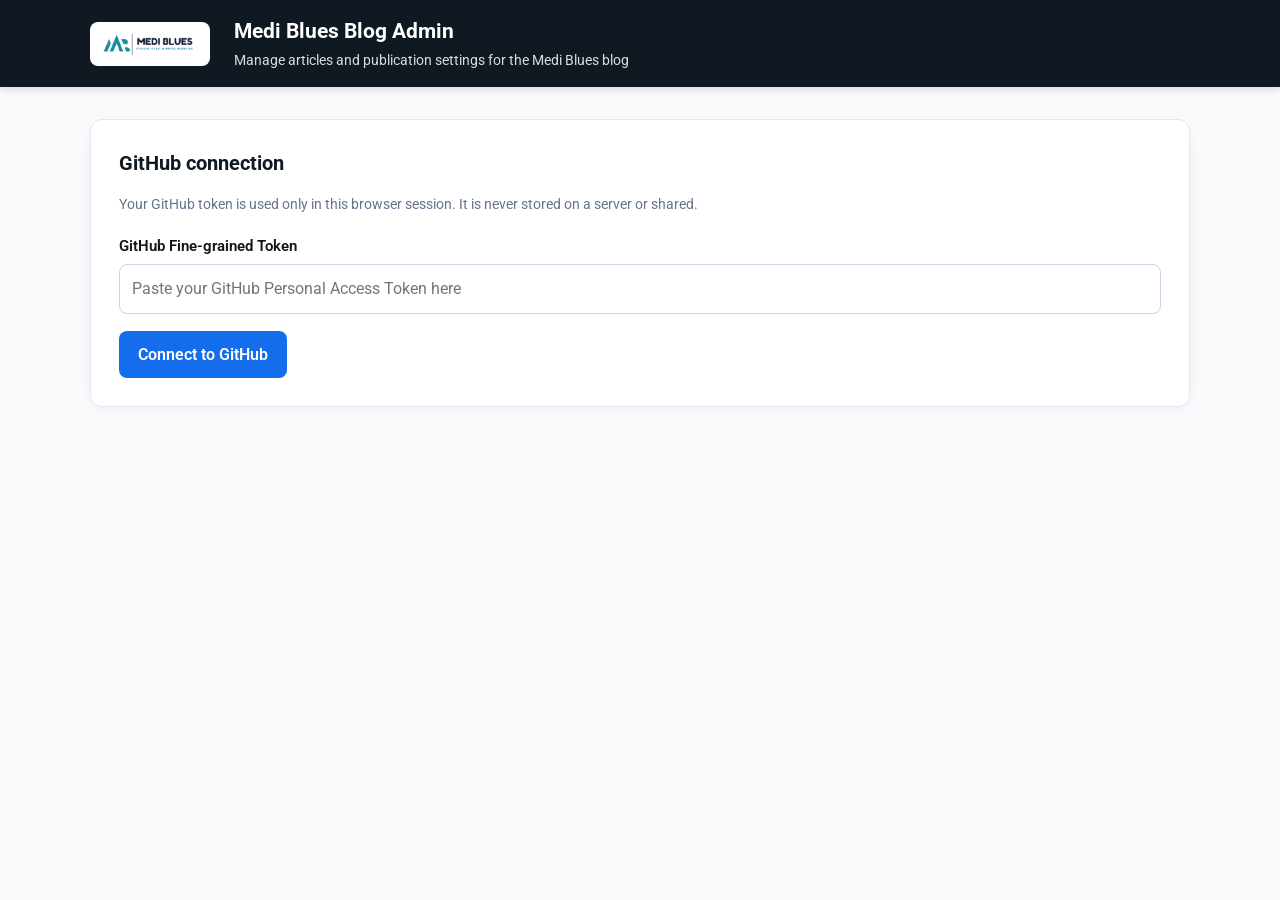
<file: admin/index.html>
<!DOCTYPE html>
<html lang="en">
<head>
  <meta charset="utf-8">
  <meta name="viewport" content="width=device-width, initial-scale=1">
  <title>Medi Blues Blog Admin</title>

  <link rel="icon" type="image/png" href="../Public/Images/mediblues-logo.png">

  <!-- Google Fonts (Roboto - Official mediblues.com font) -->
  <link rel="preconnect" href="https://fonts.googleapis.com">
  <link rel="preconnect" href="https://fonts.gstatic.com" crossorigin>
  <link href="https://fonts.googleapis.com/css2?family=Roboto:wght@300;400;500;700;800;900&display=swap" rel="stylesheet">

  <!-- External Admin Stylesheet -->
  <link rel="stylesheet" href="css/admin.css">
</head>
<body>

  <!-- Admin Header -->
  <header>
    <div class="admin-header-inner">
      <a href="../" class="admin-brand" aria-label="Back to Medi Blues Blog">
        <img class="admin-brand-logo" src="../Public/Images/mediblues-logo.png" alt="Medi Blues Logo" width="120" height="32">
      </a>
      <div class="admin-header-text">
        <h1>Medi Blues Blog Admin</h1>
        <p>Manage articles and publication settings for the Medi Blues blog</p>
      </div>
    </div>
  </header>

  <div class="container">

    <!-- GitHub Connection Panel -->
    <section class="panel" id="auth-panel">
      <h2>GitHub connection</h2>
      <p class="token-note">
        Your GitHub token is used only in this browser session.
        It is never stored on a server or shared.
      </p>

      <label for="token">GitHub Fine-grained Token</label>
      <input
        id="token"
        type="password"
        autocomplete="current-password"
        placeholder="Paste your GitHub Personal Access Token here">

      <button class="primary" id="connect" type="button">
        Connect to GitHub
      </button>
    </section>

    <!-- Status Banner -->
    <div id="status" class="status"></div>

    <!-- Article Management Panel -->
    <section class="panel hidden" id="articles-panel">
      <div class="panel-header">
        <h2>Articles</h2>
        <button class="primary" id="newArticle" type="button">
          + New article
        </button>
      </div>

      <div id="articleList"></div>
    </section>

    <!-- Editor Panel -->
    <section class="panel hidden" id="editor-panel">
      <h2 id="editorTitle">New article</h2>
      <input type="hidden" id="editIndex">

      <label for="title">Title</label>
      <input
        id="title"
        type="text"
        placeholder="Example: When should you see a doctor?">

      <div class="grid">
        <div>
          <label for="category">Category</label>
          <input
            id="category"
            type="text"
            placeholder="General health">
        </div>

        <div>
          <label for="date">Publication date</label>
          <input
            id="date"
            type="date">
        </div>
      </div>

      <label for="excerpt">Short description (Summary)</label>
      <textarea
        id="excerpt"
        class="excerpt-textarea"
        placeholder="Short summary shown on the blog card"></textarea>

      <!-- Cover Image Upload Section -->
      <div class="image-upload-section">
        <label for="imageFile">Cover image</label>
        <p class="field-hint">Upload an image file from your computer (PNG, JPG, WEBP, GIF)</p>

        <!-- Drag & Drop Upload Zone -->
        <div class="image-dropzone" id="imageDropzone">
          <input
            type="file"
            id="imageFile"
            accept="image/png,image/jpeg,image/webp,image/gif,image/svg+xml"
            class="file-input-hidden">
          <div class="dropzone-content">
            <div class="dropzone-icon">
              <svg width="38" height="38" viewBox="0 0 24 24" fill="none" stroke="currentColor" stroke-width="1.8" stroke-linecap="round" stroke-linejoin="round">
                <rect x="3" y="3" width="18" height="18" rx="2" ry="2"/>
                <circle cx="8.5" cy="8.5" r="1.5"/>
                <polyline points="21 15 16 10 5 21"/>
              </svg>
            </div>
            <div class="dropzone-text">
              <span class="dropzone-title"><strong>Click to browse</strong> or drag &amp; drop image here</span>
              <span class="dropzone-sub">Supports PNG, JPG, WEBP, GIF up to 15MB</span>
            </div>
          </div>
        </div>

        <!-- Image Preview Card (shown when an image is selected or already exists) -->
        <div class="image-preview-card hidden" id="imagePreviewCard">
          <div class="image-preview-thumb">
            <img id="imagePreviewImg" src="data:image/svg+xml,%3Csvg xmlns='http://www.w3.org/2000/svg'/%3E" alt="Selected cover preview">
          </div>
          <div class="image-preview-details">
            <div class="image-preview-info">
              <span class="image-preview-name" id="imagePreviewName">image.png</span>
              <span class="image-preview-meta" id="imagePreviewMeta">Ready to upload</span>
            </div>
            <div class="image-preview-actions">
              <button type="button" class="secondary btn-sm" id="changeImageBtn">Change image</button>
              <button type="button" class="danger btn-sm" id="removeImageBtn">Remove</button>
            </div>
          </div>
        </div>

        <!-- Optional Manual URL Toggle -->
        <div class="url-toggle-wrap">
          <button type="button" class="btn-link" id="toggleUrlBtn">+ Or enter image URL manually</button>
        </div>

        <div class="manual-url-wrap hidden" id="manualUrlWrap">
          <label for="image" class="sub-label">Image URL</label>
          <input
            id="image"
            type="url"
            placeholder="https://raw.githubusercontent.com/... or https://example.com/image.jpg">
        </div>
      </div>

      <label for="imageAlt">Image alt text</label>
      <input
        id="imageAlt"
        type="text"
        placeholder="Descriptive caption for screen readers">

      <label for="body">Article content</label>
      <textarea
        id="body"
        placeholder="Write the full article content here..."></textarea>

      <label class="checkbox">
        <input
          id="published"
          type="checkbox"
          checked>
        Publish this article
      </label>

      <div class="form-actions">
        <button class="primary" id="saveArticle" type="button">
          Save article
        </button>
        <button class="secondary" id="cancelEdit" type="button">
          Cancel
        </button>
      </div>
    </section>

  </div>

  <!-- External Modular Scripts -->
  <script src="../js/utils.js"></script>
  <script src="js/github-api.js"></script>
  <script src="js/admin.js"></script>
</body>
</html>
</file>
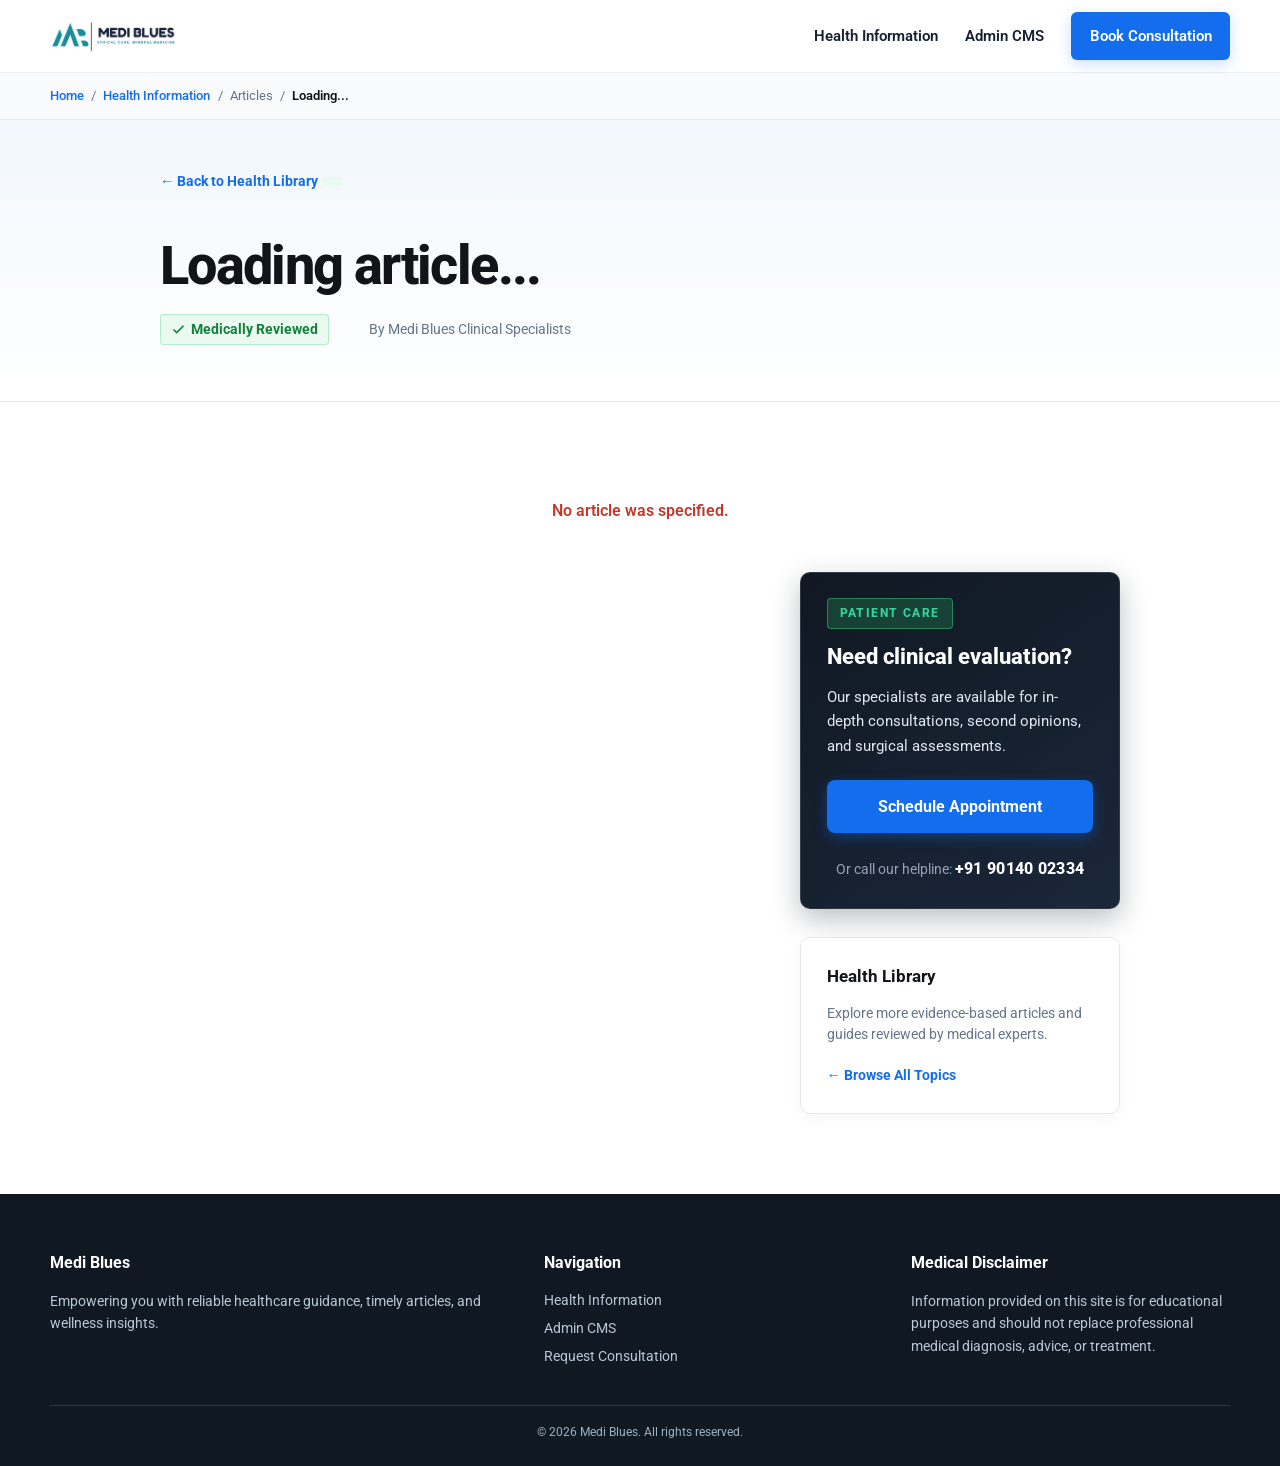
<file: article.html>
<!DOCTYPE html>
<html lang="en">
<head>
  <meta charset="utf-8">
  <meta name="viewport" content="width=device-width, initial-scale=1">
  <title>Health Article | Medi Blues</title>
  <meta name="description" content="Evidence-based medical guidance and clinical insights from Medi Blues healthcare specialists.">

  <link rel="icon" type="image/png" href="Public/Images/mediblues-logo.png">

  <!-- Google Fonts (Roboto - Official mediblues.com font) -->
  <link rel="preconnect" href="https://fonts.googleapis.com">
  <link rel="preconnect" href="https://fonts.gstatic.com" crossorigin>
  <link href="https://fonts.googleapis.com/css2?family=Roboto:wght@300;400;500;700;800;900&display=swap" rel="stylesheet">

  <!-- External Modular Stylesheets -->
  <link rel="stylesheet" href="css/main.css">
  <link rel="stylesheet" href="css/article.css">
</head>
<body>

  <!-- Site Navigation Header -->
  <header class="mb-header">
    <div class="mb-wrap mb-header-inner">
      <a class="mb-brand" href="./" aria-label="Medi Blues Home">
        <img class="mb-brand-logo" src="Public/Images/mediblues-logo.png" alt="Medi Blues" width="132" height="44">
      </a>
      <nav class="mb-nav" aria-label="Main Navigation">
        <a href="./">Health Information</a>
        <a href="./admin/">Admin CMS</a>
        <a href="#appointment" class="mb-appointment">Book Consultation</a>
      </nav>
    </div>
  </header>

  <!-- Mayo Clinic Style Breadcrumb Navigation -->
  <div class="mb-breadcrumb-bar">
    <div class="mb-wrap">
      <nav class="mb-breadcrumb" aria-label="Breadcrumb">
        <a href="./">Home</a>
        <span aria-hidden="true">/</span>
        <a href="./">Health Information</a>
        <span aria-hidden="true">/</span>
        <span id="breadcrumb-category">Articles</span>
        <span aria-hidden="true">/</span>
        <span id="breadcrumb-title" aria-current="page">Loading...</span>
      </nav>
    </div>
  </div>

  <!-- Article Hero -->
  <section class="hero">
    <div class="wrap">
      <a class="back" href="./">&larr; Back to Health Library</a>
      <div id="category" class="category" hidden></div>
      <h1 id="title">Loading article...</h1>
      <div class="article-byline">
        <span class="medical-review">
          <svg width="15" height="15" viewBox="0 0 24 24" fill="none" stroke="currentColor" stroke-width="2.5"><polyline points="20 6 9 17 4 12"/></svg>
          Medically Reviewed
        </span>
        <span id="date" class="date"></span>
        <span>By Medi Blues Clinical Specialists</span>
      </div>
    </div>
  </section>

  <!-- Article Content Section (Mayo Clinic Split Layout) -->
  <main class="article">
    <div class="wrap">
      <div id="status" class="status">Loading article...</div>

      <div class="article-layout">
        <!-- Main Article Content -->
        <div class="article-main">
          <article id="article-content" hidden>
            <img id="article-image" class="article-image" src="data:image/svg+xml,%3Csvg xmlns='http://www.w3.org/2000/svg'/%3E" alt="" hidden>
            <div id="article-placeholder" class="placeholder" aria-hidden="true" hidden></div>
            <div id="content" class="content"></div>

            <div class="article-note">
              <strong>Medical Disclaimer</strong>
              This information is intended for educational purposes to help you make informed decisions in consultation with your healthcare provider. If you are experiencing acute, sudden, or severe symptoms, please seek emergency medical attention.
            </div>
          </article>
        </div>

        <!-- Sticky Healthcare Sidebar -->
        <aside class="article-sidebar" aria-label="Specialist consultation">
          <div class="article-side-card article-side-cta" id="appointment">
            <div class="mb-side-badge">Patient Care</div>
            <h3>Need clinical evaluation?</h3>
            <p>Our specialists are available for in-depth consultations, second opinions, and surgical assessments.</p>
            <a href="tel:+919014002334" class="article-side-btn">Schedule&nbsp;Appointment</a>
            <div class="mb-call-prompt">Or call our helpline: <a href="tel:+919014002334" class="mb-call-phone"><strong>+91&nbsp;90140&nbsp;02334</strong></a></div>
          </div>

          <div class="article-side-card">
            <h4>Health Library</h4>
            <p>Explore more evidence-based articles and guides reviewed by medical experts.</p>
            <a href="./" class="back article-side-back">&larr; Browse All Topics</a>
          </div>
        </aside>
      </div>
    </div>
  </main>

  <!-- Site Footer -->
  <footer class="mb-footer">
    <div class="mb-wrap mb-footer-grid">
      <div>
        <h3>Medi Blues</h3>
        <p>Empowering you with reliable healthcare guidance, timely articles, and wellness insights.</p>
      </div>
      <div>
        <h3>Navigation</h3>
        <a href="./">Health Information</a>
        <a href="./admin/">Admin CMS</a>
        <a href="#appointment">Request Consultation</a>
      </div>
      <div>
        <h3>Medical Disclaimer</h3>
        <p>Information provided on this site is for educational purposes and should not replace professional medical diagnosis, advice, or treatment.</p>
      </div>
    </div>
    <div class="mb-wrap mb-footer-bottom">
      &copy; 2026 Medi Blues. All rights reserved.
    </div>
  </footer>

  <!-- External Modular Scripts -->
  <script src="js/utils.js"></script>
  <script src="js/api.js"></script>
  <script src="js/article.js"></script>
</body>
</html>
</file>
<file: admin/css/admin.css>
/**
 * Medi Blues Blog - Admin Dashboard Styles
 */

:root {
  --admin-primary: #136dec;
  --admin-primary-dark: #0d55bc;
  --admin-heading: #101822;
  --admin-text: #111418;
  --admin-muted: #64748b;
  --admin-tint: #e8f1fd;
  --admin-line: #e2e8f0;
  --admin-danger: #ef4444;
  --admin-success: #2ecc71;
}

* {
  box-sizing: border-box;
}

body {
  margin: 0;
  font-family: Roboto, -apple-system, BlinkMacSystemFont, "Segoe UI", sans-serif;
  background: #f8fafc;
  color: var(--admin-text);
  line-height: 1.5;
}

header {
  background: var(--admin-heading);
  color: white;
  padding: 1rem 0;
  box-shadow: 0 2px 8px rgba(16, 24, 34, 0.15);
}

.admin-header-inner {
  width: min(100% - 2rem, 1100px);
  margin: 0 auto;
  display: flex;
  align-items: center;
  gap: 1.5rem;
}

.admin-brand {
  display: flex;
  align-items: center;
  background: #ffffff;
  padding: 6px 12px;
  border-radius: 8px;
  text-decoration: none;
  transition: opacity 0.15s ease;
}

.admin-brand:hover {
  opacity: 0.92;
}

.admin-brand-logo {
  height: 32px;
  width: auto;
  max-width: 140px;
  object-fit: contain;
  display: block;
}

.admin-header-text h1 {
  margin: 0;
  font-size: 1.3rem;
  font-weight: 700;
}

.admin-header-text p {
  margin: 0.2rem 0 0;
  opacity: 0.85;
  font-size: 0.88rem;
}

.container {
  width: min(100% - 2rem, 1100px);
  margin: 2rem auto;
}

.panel {
  background: white;
  border: 1px solid var(--admin-line);
  border-radius: 12px;
  padding: 1.75rem;
  margin-bottom: 1.5rem;
  box-shadow: 0 4px 16px rgba(11, 37, 69, 0.04);
}

h2 {
  color: var(--admin-heading);
  margin-top: 0;
  margin-bottom: 1rem;
  font-size: 1.25rem;
}

label {
  display: block;
  font-weight: 600;
  margin-bottom: 0.4rem;
  font-size: 0.92rem;
}

input,
textarea,
select {
  width: 100%;
  padding: 0.75rem;
  border: 1px solid #cbd7e6;
  border-radius: 8px;
  font: inherit;
  margin-bottom: 1.1rem;
  transition: border-color 0.15s ease, box-shadow 0.15s ease;
}

input:focus,
textarea:focus,
select:focus {
  outline: none;
  border-color: var(--admin-primary);
  box-shadow: 0 0 0 3px rgba(27, 95, 193, 0.15);
}

textarea {
  min-height: 220px;
  resize: vertical;
}

button {
  border: 0;
  border-radius: 8px;
  padding: 0.7rem 1.2rem;
  font: inherit;
  font-weight: 600;
  cursor: pointer;
  transition: background-color 0.15s ease, transform 0.1s ease;
}

button:active {
  transform: scale(0.98);
}

.primary {
  background: var(--admin-primary);
  color: white;
}

.primary:hover {
  background: var(--admin-primary-dark);
}

.secondary {
  background: var(--admin-tint);
  color: var(--admin-primary-dark);
}

.secondary:hover {
  background: #d8e8fa;
}

.danger {
  background: #fdecea;
  color: var(--admin-danger);
}

.danger:hover {
  background: #fcdbd8;
}

.success {
  background: #e9f7ef;
  color: var(--admin-success);
}

.article-row {
  display: flex;
  justify-content: space-between;
  gap: 1rem;
  align-items: center;
  padding: 1.1rem 0;
  border-bottom: 1px solid var(--admin-line);
}

.article-row:last-child {
  border-bottom: 0;
}

.article-title {
  font-weight: 700;
  color: var(--admin-heading);
  font-size: 1.05rem;
}

.article-meta {
  font-size: 0.88rem;
  color: var(--admin-muted);
  margin-top: 0.2rem;
}

.actions {
  display: flex;
  gap: 0.5rem;
  flex-shrink: 0;
}

.status {
  padding: 0.85rem 1.1rem;
  border-radius: 8px;
  margin-bottom: 1.25rem;
  display: none;
  font-weight: 500;
  font-size: 0.94rem;
}

.status.show {
  display: block;
}

.status.ok {
  background: #e9f7ef;
  color: var(--admin-success);
  border: 1px solid #bce6ce;
}

.status.error {
  background: #fdecea;
  color: var(--admin-danger);
  border: 1px solid #f8c9c4;
}

.hidden {
  display: none !important;
}

.token-note {
  color: var(--admin-muted);
  font-size: 0.9rem;
  line-height: 1.5;
  margin-bottom: 1.2rem;
}

.grid {
  display: grid;
  grid-template-columns: 1fr 1fr;
  gap: 1rem;
}

.checkbox {
  display: flex;
  align-items: center;
  gap: 0.6rem;
  margin-bottom: 1.25rem;
  cursor: pointer;
  user-select: none;
}

.checkbox input {
  width: auto;
  margin: 0;
  cursor: pointer;
}

@media (max-width: 700px) {
  .grid {
    grid-template-columns: 1fr;
  }

  .article-row {
    flex-direction: column;
    align-items: flex-start;
  }

  .actions {
    width: 100%;
    margin-top: 0.5rem;
  }
}

.panel-header {
  display: flex;
  justify-content: space-between;
  align-items: center;
  margin-bottom: 1rem;
}

.excerpt-textarea {
  min-height: 110px;
}

.form-actions {
  display: flex;
  gap: 0.75rem;
  flex-wrap: wrap;
}

/* Image Upload Component Styles */
.image-upload-section {
  margin-bottom: 1.25rem;
}

.field-hint {
  margin: -0.2rem 0 0.6rem;
  font-size: 0.85rem;
  color: var(--admin-muted);
}

.file-input-hidden {
  position: absolute;
  width: 1px;
  height: 1px;
  padding: 0;
  margin: -1px;
  overflow: hidden;
  clip: rect(0, 0, 0, 0);
  border: 0;
}

.image-dropzone {
  border: 2px dashed #cbd7e6;
  border-radius: 10px;
  background: #f8fafc;
  padding: 1.75rem 1.25rem;
  text-align: center;
  cursor: pointer;
  transition: all 0.2s ease;
  position: relative;
  user-select: none;
}

.image-dropzone:hover {
  border-color: var(--admin-primary);
  background: #f0f7ff;
}

.image-dropzone.drag-over {
  border-color: var(--admin-primary);
  background: #e8f1fd;
  transform: scale(1.01);
  box-shadow: 0 4px 14px rgba(19, 109, 236, 0.12);
}

.dropzone-content {
  display: flex;
  flex-direction: column;
  align-items: center;
  gap: 0.6rem;
}

.dropzone-icon {
  color: var(--admin-primary);
  display: flex;
  align-items: center;
  justify-content: center;
  width: 52px;
  height: 52px;
  background: #e8f1fd;
  border-radius: 50%;
  margin-bottom: 0.25rem;
}

.dropzone-text {
  display: flex;
  flex-direction: column;
  gap: 0.25rem;
}

.dropzone-title {
  font-size: 0.96rem;
  color: var(--admin-heading);
}

.dropzone-title strong {
  color: var(--admin-primary);
  text-decoration: underline;
  text-underline-offset: 2px;
}

.dropzone-sub {
  font-size: 0.82rem;
  color: var(--admin-muted);
}

/* Image Preview Card */
.image-preview-card {
  display: flex;
  align-items: center;
  gap: 1.25rem;
  padding: 1rem;
  background: #ffffff;
  border: 1px solid var(--admin-line);
  border-radius: 10px;
  box-shadow: 0 2px 8px rgba(16, 24, 34, 0.04);
}

.image-preview-thumb {
  width: 140px;
  height: 90px;
  border-radius: 8px;
  overflow: hidden;
  background: #f1f5f9;
  border: 1px solid #e2e8f0;
  display: flex;
  align-items: center;
  justify-content: center;
  flex-shrink: 0;
}

.image-preview-thumb img {
  width: 100%;
  height: 100%;
  object-fit: cover;
  display: block;
}

.image-preview-details {
  display: flex;
  flex-direction: column;
  gap: 0.6rem;
  flex-grow: 1;
  min-width: 0;
}

.image-preview-info {
  display: flex;
  flex-direction: column;
  gap: 0.15rem;
  min-width: 0;
}

.image-preview-name {
  font-weight: 600;
  font-size: 0.92rem;
  color: var(--admin-heading);
  white-space: nowrap;
  overflow: hidden;
  text-overflow: ellipsis;
  max-width: 100%;
}

.image-preview-meta {
  font-size: 0.82rem;
  color: var(--admin-muted);
}

.image-preview-actions {
  display: flex;
  gap: 0.5rem;
  flex-wrap: wrap;
}

.btn-sm {
  padding: 0.4rem 0.8rem;
  font-size: 0.85rem;
  border-radius: 6px;
}

/* Manual URL toggle & input */
.url-toggle-wrap {
  margin-top: 0.6rem;
}

.btn-link {
  background: none;
  border: none;
  color: var(--admin-primary);
  padding: 0;
  font-size: 0.86rem;
  font-weight: 500;
  cursor: pointer;
  text-decoration: none;
}

.btn-link:hover {
  text-decoration: underline;
}

.manual-url-wrap {
  margin-top: 0.75rem;
  padding-top: 0.75rem;
  border-top: 1px dashed var(--admin-line);
}

.sub-label {
  font-size: 0.85rem;
  color: var(--admin-muted);
  font-weight: 500;
  margin-bottom: 0.3rem;
}

@media (max-width: 600px) {
  .image-preview-card {
    flex-direction: column;
    align-items: flex-start;
  }
  .image-preview-thumb {
    width: 100%;
    height: 160px;
  }
}
</file>
<file: css/main.css>
/**
 * Medi Blues Blog - Core Design System & Global Styles
 */

:root {
  /* Brand color tokens from mediblues.com */
  --mb-primary: #136dec;
  --mb-primary-dark: #0d55bc;
  --mb-primary-light: #e8f1fd;
  --mb-accent: #2ecc71;
  --mb-accent-dark: #27ae60;
  --mb-accent-light: #eafaf1;
  --mb-teal: #2ecc71;
  --mb-heading: #111418;
  --mb-text: #334155;
  --mb-muted: #64748b;
  --mb-tint: #f0f4fc;
  --mb-surface: #f0f2f4;
  --mb-line: #e2e8f0;
  --mb-background-dark: #101822;
  --mb-surface-dark: #1a232e;
  --mb-max: 1180px;
  --mb-radius: 8px;

  /* Aliases for article & component compatibility */
  --primary: var(--mb-primary);
  --primary-dark: var(--mb-primary-dark);
  --teal: var(--mb-accent);
  --heading: var(--mb-heading);
  --text: var(--mb-text);
  --muted: var(--mb-muted);
  --tint: var(--mb-tint);
  --line: var(--mb-line);
  --max: 960px;
}

*,
*::before,
*::after {
  box-sizing: border-box;
}

html {
  scroll-behavior: smooth;
}

body {
  margin: 0;
  font-family: Roboto, -apple-system, BlinkMacSystemFont, "Segoe UI", sans-serif;
  line-height: 1.6;
  color: var(--mb-text);
  background: #ffffff;
  -webkit-font-smoothing: antialiased;
}

/* Common Layout Containers */
.mb-wrap {
  width: min(100% - 2rem, var(--mb-max));
  margin-inline: auto;
}

.wrap {
  width: min(100% - 2rem, var(--max));
  margin-inline: auto;
}

/* Site Header with Translucent Glassmorphism & Scroll Animation */
.mb-header {
  position: sticky;
  top: 0;
  z-index: 100;
  background: rgba(255, 255, 255, 0.94);
  backdrop-filter: blur(12px) saturate(180%);
  -webkit-backdrop-filter: blur(12px) saturate(180%);
  border-bottom: 1px solid rgba(230, 237, 242, 0.8);
  transition: background-color 0.3s cubic-bezier(0.16, 1, 0.3, 1),
              backdrop-filter 0.3s cubic-bezier(0.16, 1, 0.3, 1),
              -webkit-backdrop-filter 0.3s cubic-bezier(0.16, 1, 0.3, 1),
              box-shadow 0.3s cubic-bezier(0.16, 1, 0.3, 1),
              border-color 0.3s cubic-bezier(0.16, 1, 0.3, 1);
}

.mb-header.scrolled {
  background: rgba(255, 255, 255, 0.78);
  backdrop-filter: blur(18px) saturate(190%);
  -webkit-backdrop-filter: blur(18px) saturate(190%);
  box-shadow: 0 4px 20px -2px rgba(11, 37, 69, 0.08);
  border-bottom-color: rgba(203, 215, 230, 0.65);
}

.mb-header-inner {
  min-height: 72px;
  display: flex;
  align-items: center;
  justify-content: space-between;
  gap: 2rem;
  transition: min-height 0.3s cubic-bezier(0.16, 1, 0.3, 1);
}

.mb-header.scrolled .mb-header-inner {
  min-height: 66px;
}

.mb-brand-logo {
  height: 42px;
  width: auto;
  max-width: 190px;
  object-fit: contain;
  display: block;
  transition: height 0.3s cubic-bezier(0.16, 1, 0.3, 1);
}

.mb-header.scrolled .mb-brand-logo {
  height: 38px;
}

@supports (animation-timeline: scroll()) {
  .mb-header {
    animation: mb-header-glass linear both;
    animation-timeline: scroll();
    animation-range: 0px 80px;
  }

  @keyframes mb-header-glass {
    from {
      background-color: rgba(255, 255, 255, 0.98);
      box-shadow: 0 0 0 rgba(0, 0, 0, 0);
    }
    to {
      background-color: rgba(255, 255, 255, 0.78);
      backdrop-filter: blur(18px) saturate(190%);
      -webkit-backdrop-filter: blur(18px) saturate(190%);
      box-shadow: 0 4px 20px -2px rgba(11, 37, 69, 0.08);
      border-bottom-color: rgba(203, 215, 230, 0.65);
    }
  }
}

.mb-brand,
.brand {
  display: flex;
  align-items: center;
  gap: 0.75rem;
  text-decoration: none;
  color: var(--mb-heading);
}

.mb-brand-logo {
  height: 44px;
  width: auto;
  max-width: 190px;
  object-fit: contain;
  display: block;
}

.mb-brand-mark,
.brand-mark {
  width: 42px;
  height: 42px;
  border-radius: 5px;
  background: linear-gradient(135deg, var(--mb-primary), var(--mb-accent));
  display: grid;
  place-items: center;
  color: #fff;
  font-size: 1rem;
  font-weight: 800;
}

.mb-brand-name,
.brand-name {
  font-size: 1.18rem;
  font-weight: 800;
  letter-spacing: 0.02em;
}

.mb-brand-tag,
.brand-tag {
  display: block;
  font-size: 0.55rem;
  letter-spacing: 0.16em;
  color: var(--mb-accent);
  font-weight: 700;
  margin-top: -2px;
}

/* Navigation Links */
.mb-nav,
.nav {
  display: flex;
  align-items: center;
  gap: 1.7rem;
}

.mb-nav a,
.nav a {
  color: #172033;
  text-decoration: none;
  font-weight: 600;
  font-size: 0.94rem;
  transition: color 0.15s ease;
}

.mb-nav a:hover,
.nav a:hover {
  color: var(--mb-primary);
}

.mb-appointment,
.appointment {
  background: var(--mb-primary);
  color: #fff !important;
  padding: 0.72rem 1.15rem;
  border-radius: 6px;
  box-shadow: 0 4px 14px rgba(19, 109, 236, 0.22);
  font-weight: 700;
}

.mb-appointment:hover,
.appointment:hover {
  background: var(--mb-primary-dark);
}

.mb-menu {
  display: none;
  border: 0;
  background: none;
  font-size: 1.5rem;
  color: var(--mb-heading);
  cursor: pointer;
}

/* Common Buttons */
.mb-btn {
  display: inline-block;
  padding: 0.72rem 1.45rem;
  border: 1px solid var(--mb-primary);
  border-radius: 4px;
  background: #fff;
  color: var(--mb-primary);
  font: inherit;
  font-weight: 700;
  cursor: pointer;
  transition: all 0.18s ease;
}

.mb-btn:hover {
  background: var(--mb-primary);
  color: #fff;
}

/* Common Status & Error States */
.mb-status,
.status {
  text-align: center;
  color: var(--mb-muted);
  padding: 3rem 0;
  font-size: 1rem;
}

.error {
  color: #c0392b;
  font-weight: 600;
}

/* Site Footer */
.mb-footer,
.footer {
  background: var(--mb-background-dark);
  color: #dce8f1;
  padding: 3.5rem 0 1.5rem;
}

.mb-footer-grid,
.footer-grid {
  display: grid;
  grid-template-columns: 1.4fr 1fr 1fr;
  gap: 3rem;
}

.mb-footer h3,
.footer h3 {
  color: #fff;
  font-size: 1rem;
  margin: 0 0 0.8rem;
}

.mb-footer p,
.mb-footer a,
.footer p,
.footer a {
  font-size: 0.88rem;
  color: #b8c9d6;
  text-decoration: none;
}

.mb-footer a,
.footer a {
  display: block;
  margin: 0.35rem 0;
  transition: color 0.15s ease;
}

.mb-footer a:hover,
.footer a:hover {
  color: #fff;
}

.mb-footer-bottom,
.footer-bottom {
  border-top: 1px solid rgba(255, 255, 255, 0.12);
  margin-top: 2rem;
  padding-top: 1rem;
  text-align: center;
  font-size: 0.78rem;
  color: #9eb2c1;
}

/* Mayo Clinic Style Breadcrumb Navigation */
.mb-breadcrumb-bar {
  background: #f8fafc;
  border-bottom: 1px solid var(--mb-line);
  padding: 0.75rem 0;
  font-size: 0.84rem;
}

.mb-breadcrumb {
  display: flex;
  align-items: center;
  flex-wrap: wrap;
  gap: 0.45rem;
  color: var(--mb-muted);
}

.mb-breadcrumb a {
  color: var(--mb-primary);
  text-decoration: none;
  font-weight: 500;
}

.mb-breadcrumb a:hover {
  text-decoration: underline;
}

.mb-breadcrumb span[aria-current="page"] {
  color: var(--mb-heading);
  font-weight: 600;
}

/* Secondary Button */
.mb-btn-secondary {
  border-color: #cbd5e1;
  color: var(--mb-heading);
  background: #fff;
}

.mb-btn-secondary:hover {
  background: #f1f5f9;
  color: var(--mb-primary);
  border-color: #94a3b8;
}

/* Responsive Overrides */
@media (max-width: 900px) {
  .mb-nav {
    gap: 0.8rem;
  }
  .mb-footer-grid,
  .footer-grid {
    grid-template-columns: 1fr 1fr;
  }
}

@media (max-width: 650px) {
  .mb-header-inner {
    min-height: 66px;
  }
  .mb-brand-logo {
    height: 36px;
    max-width: 150px;
  }
  .mb-nav {
    display: none;
  }
  .mb-menu {
    display: block;
  }
  .mb-footer-grid,
  .footer-grid {
    grid-template-columns: 1fr;
  }
}

@media (prefers-reduced-motion: reduce) {
  html {
    scroll-behavior: auto;
  }
}
</file>
<file: css/article.css>
/**
 * Medi Blues Blog - Single Article Page Styles (Mayo Clinic Reading Experience)
 */

/* Article Hero Header */
.article-hero,
.hero {
  background: linear-gradient(180deg, #f1f7fc 0%, #ffffff 100%);
  border-bottom: 1px solid var(--mb-line);
  padding: 3rem 0 3.5rem;
}

.back {
  display: inline-flex;
  align-items: center;
  gap: 0.4rem;
  margin-bottom: 1.5rem;
  color: var(--mb-primary);
  text-decoration: none;
  font-weight: 700;
  font-size: 0.9rem;
  transition: transform 0.15s ease, color 0.15s ease;
}

.back:hover {
  text-decoration: underline;
  transform: translateX(-3px);
}

.category {
  display: inline-block;
  padding: 0.28rem 0.65rem;
  background: #eafaf1;
  color: #15803d;
  font-weight: 800;
  font-size: 0.78rem;
  text-transform: uppercase;
  letter-spacing: 0.05em;
  border-radius: 4px;
}

.article-hero h1,
.hero h1 {
  margin: 1rem 0 0.8rem;
  color: var(--mb-heading);
  font-size: clamp(2.2rem, 4.5vw, 3.4rem);
  line-height: 1.2;
  letter-spacing: -0.03em;
  max-width: 22ch;
  font-weight: 800;
}

.article-byline {
  display: flex;
  align-items: center;
  flex-wrap: wrap;
  gap: 1.25rem;
  margin-top: 1rem;
  font-size: 0.9rem;
  color: var(--mb-muted);
}

.article-byline .medical-review {
  display: inline-flex;
  align-items: center;
  gap: 0.35rem;
  color: #15803d;
  font-weight: 700;
  background: #eafaf1;
  padding: 0.2rem 0.6rem;
  border-radius: 4px;
  border: 1px solid rgba(46, 204, 113, 0.3);
}

.date {
  color: var(--mb-muted);
  font-size: 0.9rem;
}

/* Article Body Container (Mayo Clinic Split Layout) */
.article {
  padding: 3rem 0 5rem;
}

.article-layout {
  display: grid;
  grid-template-columns: 1fr 320px;
  gap: 3.5rem;
  align-items: start;
}

.article-main {
  min-width: 0;
}

.article-image {
  width: 100%;
  max-height: 520px;
  object-fit: cover;
  margin: 0 0 2.5rem;
  border-radius: 10px;
  border: 1px solid var(--mb-line);
  box-shadow: 0 4px 20px rgba(18, 35, 63, 0.06);
}

.placeholder {
  height: 360px;
  background: linear-gradient(135deg, var(--mb-primary), var(--mb-accent));
  margin-bottom: 2.5rem;
  border-radius: 10px;
}

.content {
  font-size: 1.1rem;
  line-height: 1.85;
  color: #2b3648;
}

.content p {
  margin: 0 0 1.5rem;
}

.content h2,
.content h3 {
  color: var(--mb-heading);
  line-height: 1.3;
  margin: 2.5rem 0 1rem;
  font-weight: 800;
}

.content h2 {
  font-size: 1.65rem;
  border-bottom: 2px solid #e2e8f0;
  padding-bottom: 0.5rem;
}

.content h3 {
  font-size: 1.3rem;
}

.content ul,
.content ol {
  margin: 0 0 1.6rem;
  padding-left: 1.6rem;
}

.content li {
  margin-bottom: 0.6rem;
}

/* Mayo Clinic Clinical Callout Note */
.article-note {
  margin-top: 3rem;
  padding: 1.4rem 1.6rem;
  border-left: 4px solid var(--mb-accent);
  background: #f0fdf4;
  border-radius: 0 8px 8px 0;
  color: #1e3a47;
  font-size: 0.95rem;
  line-height: 1.6;
}

.article-note strong {
  color: var(--mb-heading);
  display: block;
  margin-bottom: 0.35rem;
  font-size: 1rem;
}

/* Sidebar in Article */
.article-sidebar {
  display: flex;
  flex-direction: column;
  gap: 1.75rem;
  position: sticky;
  top: 100px;
}

.article-side-card {
  background: #ffffff;
  border: 1px solid #e2e8f0;
  border-radius: 10px;
  padding: 1.6rem;
  box-shadow: 0 4px 16px rgba(18, 35, 63, 0.04);
}

.article-side-card.article-side-cta,
.article-side-cta {
  background: linear-gradient(145deg, #101822 0%, #1a273a 100%);
  color: #ffffff;
  border: 1px solid rgba(255, 255, 255, 0.12);
  box-shadow: 0 10px 28px rgba(16, 24, 34, 0.28);
}

.article-side-card.article-side-cta .mb-side-badge {
  display: inline-block;
  background: rgba(46, 204, 113, 0.22);
  border: 1px solid rgba(46, 204, 113, 0.5);
  color: #34d399;
  font-size: 0.74rem;
  font-weight: 800;
  text-transform: uppercase;
  letter-spacing: 0.12em;
  padding: 0.3rem 0.75rem;
  border-radius: 4px;
  margin-bottom: 0.9rem;
}

.article-side-card.article-side-cta h3,
.article-side-cta h3 {
  color: #ffffff !important;
  margin: 0 0 0.85rem;
  font-size: 1.35rem;
  font-weight: 800;
  line-height: 1.3;
}

.article-side-card.article-side-cta p,
.article-side-cta p {
  color: #e2e8f0 !important;
  font-size: 0.95rem;
  margin: 0 0 1.4rem;
  line-height: 1.6;
}

.article-side-card.article-side-cta .article-side-btn,
.article-side-btn {
  background: var(--mb-primary);
  color: #ffffff !important;
  border: none;
  display: block;
  text-align: center;
  text-decoration: none;
  border-radius: 8px;
  padding: 0.85rem 1.2rem;
  font-weight: 700;
  font-size: 0.98rem;
  box-shadow: 0 4px 14px rgba(19, 109, 236, 0.38);
  transition: all 0.18s ease;
}

.article-side-card.article-side-cta .article-side-btn:hover,
.article-side-btn:hover {
  background: var(--mb-primary-dark);
  box-shadow: 0 6px 20px rgba(19, 109, 236, 0.48);
  transform: translateY(-1px);
}

.article-side-card.article-side-cta .mb-call-prompt {
  margin-top: 1.15rem;
  font-size: 0.86rem;
  color: #94a3b8 !important;
  text-align: center;
}

.article-side-card.article-side-cta .mb-call-prompt strong {
  color: #ffffff !important;
  display: block;
  font-size: 1.02rem;
  font-weight: 800;
  margin-top: 0.3rem;
  letter-spacing: 0.02em;
}

.article-side-card.article-side-cta .mb-call-phone {
  color: #ffffff !important;
  text-decoration: none;
  display: inline-block;
  transition: color 0.15s ease;
}

.article-side-card.article-side-cta .mb-call-phone:hover {
  color: #93c5fd !important;
  text-decoration: underline;
}

.article-side-card:not(.article-side-cta) h4 {
  margin: 0 0 0.8rem;
  color: var(--mb-heading);
  font-size: 1.05rem;
}

.article-side-card:not(.article-side-cta) p {
  margin: 0 0 1rem;
  font-size: 0.9rem;
  color: var(--mb-muted);
  line-height: 1.5;
}

.article-side-back {
  margin: 0;
}

/* Responsive adjustments */
@media (max-width: 950px) {
  .article-layout {
    grid-template-columns: 1fr;
    gap: 3rem;
  }
  .article-sidebar {
    position: static;
  }
}

@media (max-width: 600px) {
  .article-hero,
  .hero {
    padding: 2.2rem 0 2.8rem;
  }
  .article {
    padding: 2rem 0 3.5rem;
  }
  .content {
    font-size: 1.02rem;
    line-height: 1.75;
  }
}
</file>
